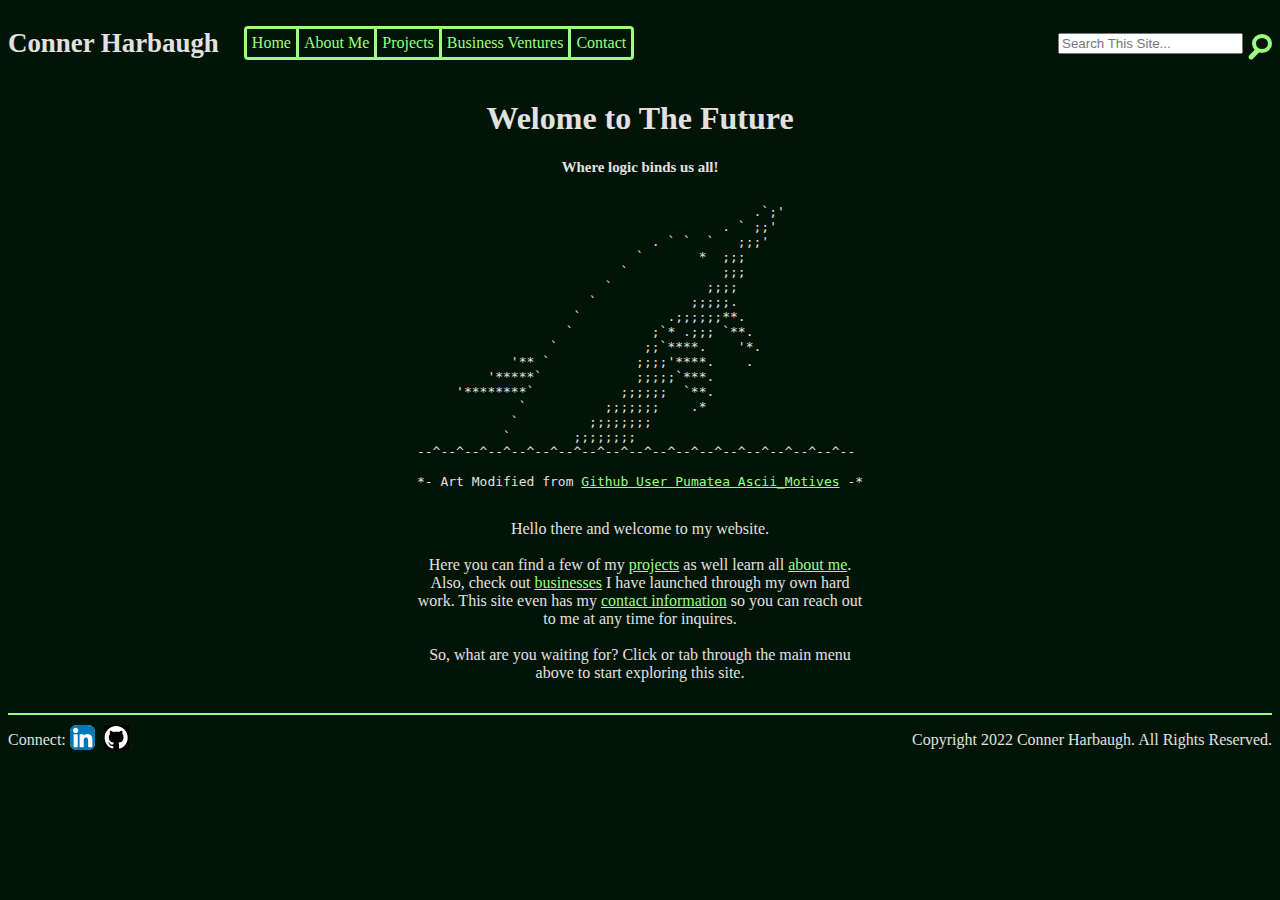
<file: docs/index.html>
<!DOCTYPE html>

<!-- HTML of Site -->
<html lang="en" dir="ltr">
  <!-- Meta Data For Site -->
  <head>
    <!-- Redirects to home.html as that is the actual home page rather then index.html -->
    <meta http-equiv="refresh" content="0; url=home.html">
    <link rel="canonical" href="home.html" />
    <title>Conner Harbaugh Portfolio</title>
  </head>
</html>
</file>
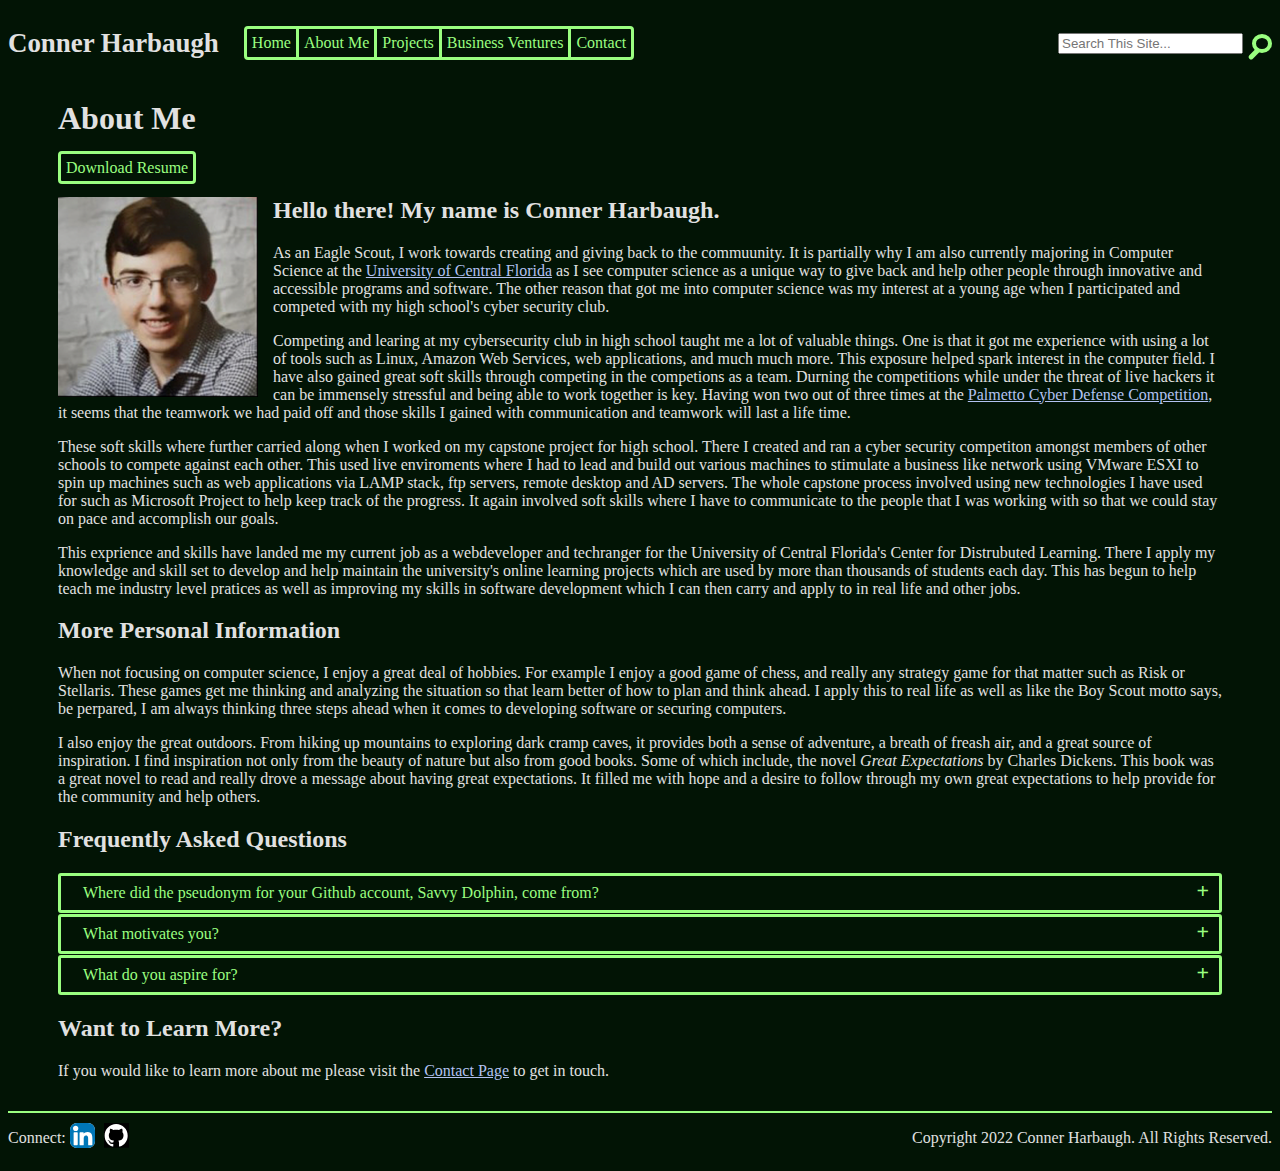
<file: docs/about-me.html>
<!DOCTYPE html>

<!-- HTML of Site -->
<html lang="en" dir="ltr">
  <!-- Meta Data For Site -->
  <head>
    <link rel="stylesheet" href="css/main.css">
    <link rel="stylesheet" href="css/responsive.css">
    <link rel="stylesheet" href="css/about-us.css">
    <meta http-equiv="Content-Type" content="text/html"; charset="utf-8" >
    <meta content="width=device-width, initial-scale=1" name="viewport" />
    <title>Conner Harbaugh Portfolio</title>
  </head>

  <!-- All of Content For Site -->
  <body onload="accordionKeyListeners();">
    <script src="js/accordion.js" defer></script>

    <!-- Header/Top of Page -->
    <header id="topOfPage">
      <div id="skiptocontent"><a href="#main-content">skip to main content</a></div>

      <!-- Note To Add Image Element Here Later -->
      <h2 id="websiteTitle"><a href="home.html">Conner Harbaugh</a></h2>
      <nav id="computerNavigation">
        <a class="navElement" href="home.html">Home</a>
        <div class="verticalLine"></div>
        <a class="navElement" href="about-me.html">About Me</a>
        <div class="verticalLine"></div>
        <a class="navElement" href="projects.html">Projects</a>
        <div class="verticalLine"></div>
        <a class="navElement" href="business-ventures.html">Business Ventures</a>
        <div class="verticalLine"></div>
        <a class="navElement" href="contact.html">Contact</a>
      </nav>

      <!-- Hamburger Button Menu -->
      <!-- Only Shows Up On Mobile / less then 600px -->
      <input id="toggle" type="checkbox"></input>
      <label for="toggle" class="hamburger" id="hamburger" onclick="fixHamburger()">
        <div class="top-bun"></div>
        <div class="meat"></div>
        <div class="bottom-bun"></div>
      </label>
      <div class="nav">
        <div class="nav-wrapper">
          <nav id="mobileNavigation">
            <a class="navElementMobile" href="home.html" tabindex="-1">Home</a>
            <a class="navElementMobile" href="about-me.html" tabindex="-1">About Me</a>
            <a class="navElementMobile" href="projects.html" tabindex="-1">Projects</a>
            <a class="navElementMobile" href="business-ventures.html" tabindex="-1">Business Ventures</a>
            <a class="navElementMobile" href="contact.html" tabindex="-1">Contact</a>
          </nav>
        </div>
      </div>
      <script src="js/fixHamburger.js"></script>

      <!-- Back to Rest of Header Normally on Page -->
      <form id="searchBar" action="https://google.com/search" target="_blank" method="get" role="search">
        <input type="hidden" name="q" value="site:savvydolphin77.github.io">
        <input type="search" name="q" placeholder="Search This Site...">
        <button id="searchButton" title="Click to Search" type="submit"></button>
      </form>
    </header>

    <!-- Middle Part of Page  -->
    <div id="middle">

      <!-- Left Side of Page -->
      <section class="sides">
      </section>

      <!-- Main Body / Center Section of Page -->
      <main>
        <article id="main-content">
          <h1>About Me</h1>
          <a id="downloadResume" href="assets/Resume Conner Harbaugh.pdf" target="_blank" download>Download Resume</a>
          <br>
          <img id="connerFace" src="assets/conner_harbaugh.jpg">
          <h2 class="heading2">
            Hello there! My name is Conner Harbaugh.
          </h2>
          <p>
            As an Eagle Scout, I work towards creating and giving back to the commuunity. It is partially
            why I am also currently majoring in Computer Science at the <a href="https://www.ucf.edu/" target="_blank">University of Central Florida</a> as
            I see computer science as a unique way to give back and help other people through innovative
            and accessible programs and software. The other reason that got me into computer science was my
            interest at a young age when I participated and competed with my high school's cyber security club.
          </p>
          <p>
            Competing and learing at my cybersecurity club in high school taught me a lot of valuable things. One
            is that it got me experience with using a lot of tools such as Linux, Amazon Web Services, web applications,
            and much much more. This exposure helped spark interest in the computer field. I have also gained great
            soft skills through competing in the competions as a team. Durning the competitions while under the threat
            of live hackers it can be immensely stressful and being able to work together is key. Having won two out of three
            times at the <a href="http://pcdc-sc.com/" target="_blank">Palmetto Cyber Defense Competition</a>, it seems that
            the teamwork we had paid off and those skills I gained with communication and teamwork will last a life time.
          </p>
          <p>
            These soft skills where further carried along when I worked on my capstone project for high school. There I
            created and ran a cyber security competiton amongst members of other schools to compete against each other.
            This used live enviroments where I had to lead and build out various machines to stimulate a business like network
            using VMware ESXI to spin up machines such as web applications via LAMP stack, ftp servers, remote desktop and
            AD servers. The whole capstone process involved using new technologies I have used for such as Microsoft Project to help keep track
            of the progress. It again involved soft skills where I have to communicate to the people that I was working with
            so that we could stay on pace and accomplish our goals.
          </p>
          <p>
            This exprience and skills have landed me my current job as a webdeveloper and techranger for the University of Central Florida's
            Center for Distrubuted Learning. There I apply my knowledge and skill set to develop and help maintain the university's online
            learning projects which are used by more than thousands of students each day. This has begun to help teach me industry level pratices as
            well as improving my skills in software development which I can then carry and apply to in real life and other jobs.
          </p>
          <h2>More Personal Information</h2>
          <p>
            When not focusing on computer science, I enjoy a great deal of hobbies. For example I enjoy a good game of chess, and really any strategy
            game for that matter such as Risk or Stellaris. These games get me thinking and analyzing the situation so that learn better of how to plan
            and think ahead. I apply this to real life as well as like the Boy Scout motto says, be perpared, I am always thinking three steps ahead when it
            comes to developing software or securing computers.
          </p>
          <p>
            I also enjoy the great outdoors. From hiking up mountains to exploring dark cramp caves, it provides both a sense of adventure, a breath of freash
            air, and a great source of inspiration. I find inspiration not only from the beauty of nature but also from good books. Some of which include,
            the novel <i>Great Expectations</i> by Charles Dickens. This book was a great novel to read and really drove a message about having great expectations.
            It filled me with hope and a desire to follow through my own great expectations to help provide for the community and help others.
          </p>
          <h2 class="heading2">Frequently Asked Questions</h2>
          <input type="checkbox" id="nicknameQuestion" />
          <label onclick="faqOpenClose(labelNicknameQuestion)" id="labelNicknameQuestion" class="accordionTitle" tabindex="0" for="nicknameQuestion">Where did the pseudonym for your Github account, Savvy Dolphin, come from?</label>
          <div class="content">
            <p>
              The structure of the name came from one of my all time games as kid, Poptropica. A great game while it lasted but it resonated with me through
              telling neat and deep family friendly stories on some of its islands which has since provided me inspiration for my game development projects
              as well as other factors in life.
            </p>
            <p>
              As for the name it self, sort of involves two parts. First is the savvy part and this comes from a personal reflection of myself. In that I
              tend to find myself as a savvy guy, plus its a savvy word after all and sounds nice. The other part, dolphin comes my interest and liking of
              dolphins as creatures. Probably my favorite animal, dolphins are some of the more intelligent species on the planet. They are also to be known
              for a sense of humor so this intelligent and humor attributes I found similar to myself.
            </p>
          </div>

          <input type="checkbox" id="motivateQuestion" />
          <label onclick="faqOpenClose(labelMotivateQuestion)" id="labelMotivateQuestion" class="accordionTitle" tabindex="0" for="motivateQuestion">What motivates you?</label>
          <div class="content">
            <p>
              There a lot of things that can motivate someone but for me personally its the desire to do good and give back to the community. Its to make
              life have a purpose in a sense and what greater purpose is that then helping others?
            </p>
            <p>
              My family and friends also provide support and have keep encouraging me to stay determined to push through tough assignments and projects.
            </p>
          </div>
          <input type="checkbox" id="aspireQuestion" />
          <label tabindex="0" onclick="faqOpenClose(labelAspireQuestion)" id="labelAspireQuestion" class="accordionTitle" for="aspireQuestion">What do you aspire for?</label>

          <div class="content">
            <p>
              That is a hard question to answer as goals shift form time to time, but I think my biggest desire and apsiration currently would be like mentioned
              before to help and give back to my community. Specifically in software development and is why I lauched and pioneered my business which you can
              read more about in <a href="business-ventures.html">business ventures</a> page. The real goal is to create products in non intrusive ways that still
              manage to be the same level of efficiency and cost.
            </p>
            <p>
              I also generally aspire to be just be a good person. While no one is perfect as an Eagle scout I hold my self to certain moral standards deriving from the
              Scout's Law, such as being trustworthy, loyal, helpful, courteous, and kind. In part I do that by giving back to community through the work and projects
              I do, but I also carry this philisophy out in every day life to continue striving and improving myself to be the best person I can be.
            </p>
          </div>
          <script src="js/faqOpenClose.js"></script>
          <h2 class="heading2">Want to Learn More?</h2>
          <p>
            If you would like to learn more about me please visit the <a href="contact.html">Contact Page</a> to get in touch.
          </p>
        </article>
      </main>

      <!-- Right Side of Page -->
      <section class="sides">
        <button onclick="goToTop()" id="goToTopButton" title="Go To Top">
          <div id="arrow"></div>
        </button>
        <script src="js/goToTop.js"></script>
      </section>
    </div>

    <!-- Footer secton / Bottom of Page -->
    <footer id="bottomOfPage">
      <section id="connectFooter">
        <p id="footerConnectText">
        Connect:
        </p>
        <div id="blankDiv"></div>
        <a class="footerPicLink" href="https://www.linkedin.com/in/connerharbaugh/" target="_blank">
          <img class="footerPics" id="linkedInConnectLogo" alt="LinkedIn Company Logo" src="assets/linkedInLogo.svg">
        </a>
        <a class="footerPicLink" href="https://github.com/SavvyDolphin77" target="_blank">
          <img class="footerPics" alt="Github Company Logo" src="assets/githubLogo.svg">
        </a>
      </section>
      <p id="copyright">
        Copyright 2022 Conner Harbaugh. All Rights Reserved.
      </p>
    </footer>
  </body>
</html>
</file>
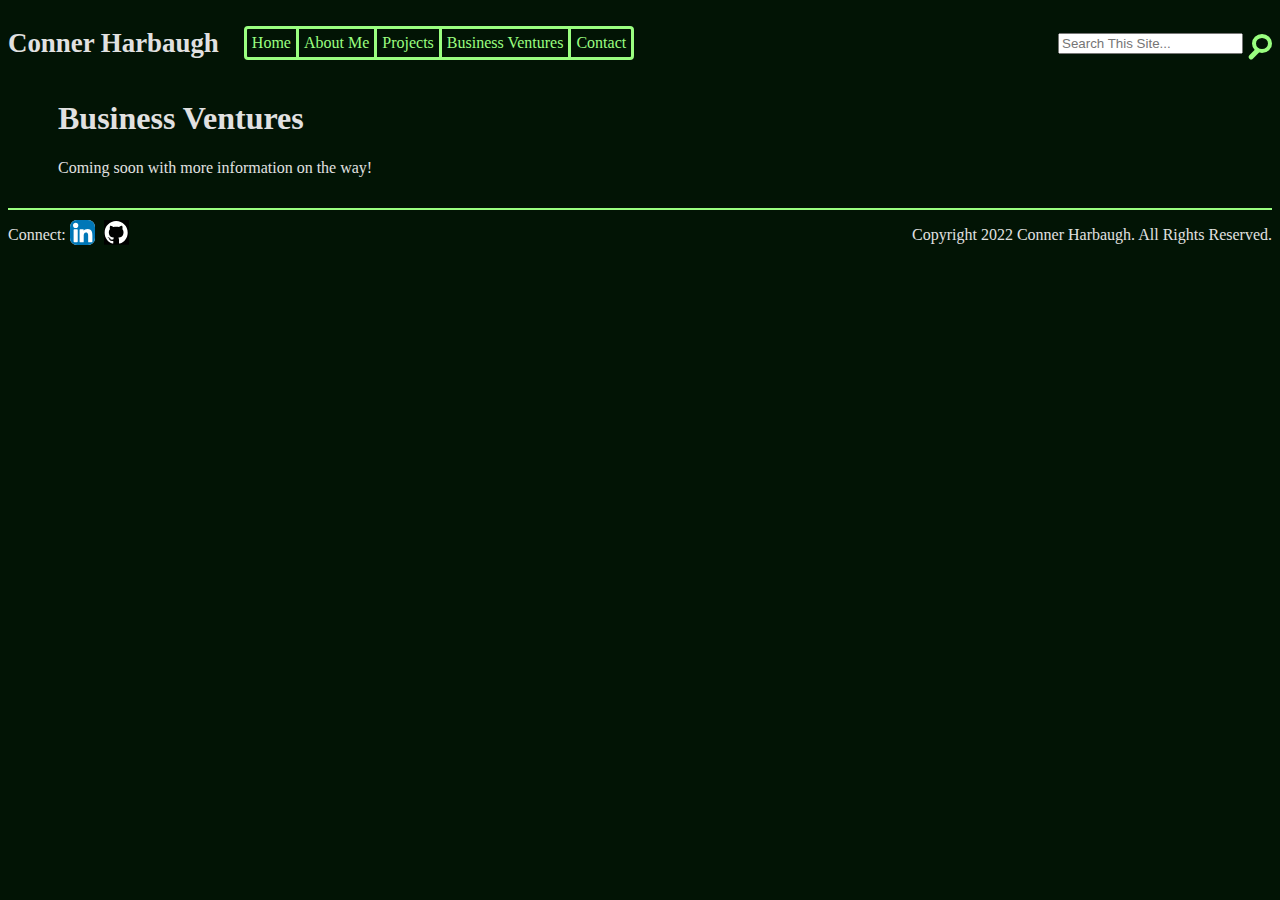
<file: docs/business-ventures.html>
<!DOCTYPE html>

<!-- HTML of Site -->
<html lang="en" dir="ltr">
  <!-- Meta Data For Site -->
  <head>
    <link rel="stylesheet" href="css/main.css">
    <link rel="stylesheet" href="css/responsive.css">
    <meta http-equiv="Content-Type" content="text/html"; charset="utf-8" >
    <meta content="width=device-width, initial-scale=1" name="viewport" />
    <title>Conner Harbaugh Portfolio</title>
  </head>

  <!-- All of Content For Site -->
  <body>

    <!-- Header/Top of Page -->
    <header id="topOfPage">
      <div id="skiptocontent"><a href="#main-content">skip to main content</a></div>

      <!-- Note To Add Image Element Here Later -->
      <h2 id="websiteTitle"><a href="home.html">Conner Harbaugh</a></h2>
      <nav id="computerNavigation">
        <a class="navElement" href="home.html">Home</a>
        <div class="verticalLine"></div>
        <a class="navElement" href="about-me.html">About Me</a>
        <div class="verticalLine"></div>
        <a class="navElement" href="projects.html">Projects</a>
        <div class="verticalLine"></div>
        <a class="navElement" href="business-ventures.html">Business Ventures</a>
        <div class="verticalLine"></div>
        <a class="navElement" href="contact.html">Contact</a>
      </nav>

      <!-- Hamburger Button Menu -->
      <!-- Only Shows Up On Mobile / less then 600px -->
      <input id="toggle" type="checkbox"></input>
      <label for="toggle" class="hamburger" id="hamburger" onclick="fixHamburger()">
        <div class="top-bun"></div>
        <div class="meat"></div>
        <div class="bottom-bun"></div>
      </label>
      <div class="nav">
        <div class="nav-wrapper">
          <nav id="mobileNavigation">
            <a class="navElementMobile" href="home.html" tabindex="-1">Home</a>
            <a class="navElementMobile" href="about-me.html" tabindex="-1">About Me</a>
            <a class="navElementMobile" href="projects.html" tabindex="-1">Projects</a>
            <a class="navElementMobile" href="business-ventures.html" tabindex="-1">Business Ventures</a>
            <a class="navElementMobile" href="contact.html" tabindex="-1">Contact</a>
          </nav>
        </div>
      </div>
      <script src="js/fixHamburger.js"></script>

      <!-- Back to Rest of Header Normally on Page -->
      <form id="searchBar" action="https://google.com/search" target="_blank" method="get" role="search">
        <input type="hidden" name="q" value="site:savvydolphin77.github.io">
        <input type="search" name="q" placeholder="Search This Site...">
        <button id="searchButton" title="Click to Search" type="submit"></button>
      </form>
    </header>

    <!-- Middle Part of Page  -->
    <div id="middle">

      <!-- Left Side of Page -->
      <section class="sides">
      </section>

      <!-- Main Body / Center Section of Page -->
      <main>
        <article id="main-content">
          <h1>Business Ventures</h1>
          <p>
            Coming soon with more information on the way!
          </p>
        </article>
      </main>

      <!-- Right Side of Page -->
      <section class="sides">
        <button onclick="goToTop()" id="goToTopButton" title="Go To Top">
          <div id="arrow"></div>
        </button>
        <script src="js/goToTop.js"></script>
      </section>
    </div>

    <!-- Footer secton / Bottom of Page -->
    <footer id="bottomOfPage">
      <section id="connectFooter">
        <p id="footerConnectText">
        Connect:
        </p>
        <div id="blankDiv"></div>
        <a class="footerPicLink" href="https://www.linkedin.com/in/connerharbaugh/" target="_blank">
          <img class="footerPics" id="linkedInConnectLogo" alt="LinkedIn Company Logo" src="assets/linkedInLogo.svg">
        </a>
        <a class="footerPicLink" href="https://github.com/SavvyDolphin77" target="_blank">
          <img class="footerPics" alt="Github Company Logo" src="assets/githubLogo.svg">
        </a>
      </section>
      <p id="copyright">
        Copyright 2022 Conner Harbaugh. All Rights Reserved.
      </p>
    </footer>
  </body>
</html>
</file>
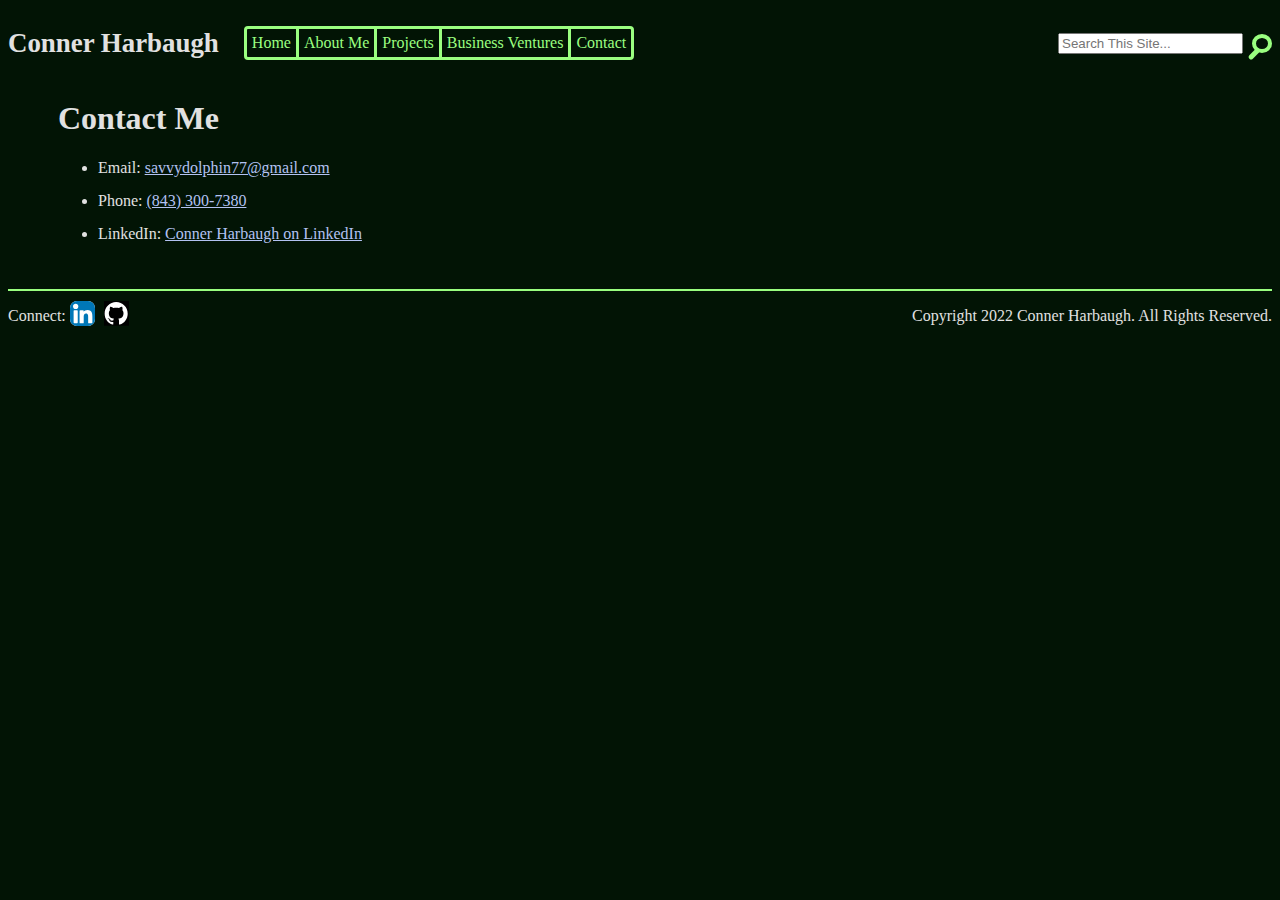
<file: docs/contact.html>
<!DOCTYPE html>

<!-- HTML of Site -->
<html lang="en" dir="ltr">
  <!-- Meta Data For Site -->
  <head>
    <link rel="stylesheet" href="css/main.css">
    <link rel="stylesheet" href="css/responsive.css">
    <link rel="stylesheet" href="css/contact.css">
    <meta http-equiv="Content-Type" content="text/html"; charset="utf-8" >
    <meta content="width=device-width, initial-scale=1" name="viewport" />
    <title>Conner Harbaugh Portfolio</title>
  </head>

  <!-- All of Content For Site -->
  <body>

    <!-- Header/Top of Page -->
    <header id="topOfPage">
      <div id="skiptocontent"><a href="#main-content">skip to main content</a></div>

      <!-- Note To Add Image Element Here Later -->
      <h2 id="websiteTitle"><a href="home.html">Conner Harbaugh</a></h2>
      <nav id="computerNavigation">
        <a class="navElement" href="home.html">Home</a>
        <div class="verticalLine"></div>
        <a class="navElement" href="about-me.html">About Me</a>
        <div class="verticalLine"></div>
        <a class="navElement" href="projects.html">Projects</a>
        <div class="verticalLine"></div>
        <a class="navElement" href="business-ventures.html">Business Ventures</a>
        <div class="verticalLine"></div>
        <a class="navElement" href="contact.html">Contact</a>
      </nav>

      <!-- Hamburger Button Menu -->
      <!-- Only Shows Up On Mobile / less then 600px -->
      <input id="toggle" type="checkbox"></input>
      <label for="toggle" class="hamburger" id="hamburger" onclick="fixHamburger()">
        <div class="top-bun"></div>
        <div class="meat"></div>
        <div class="bottom-bun"></div>
      </label>
      <div class="nav">
        <div class="nav-wrapper">
          <nav id="mobileNavigation">
            <a class="navElementMobile" href="home.html" tabindex="-1">Home</a>
            <a class="navElementMobile" href="about-me.html" tabindex="-1">About Me</a>
            <a class="navElementMobile" href="projects.html" tabindex="-1">Projects</a>
            <a class="navElementMobile" href="business-ventures.html" tabindex="-1">Business Ventures</a>
            <a class="navElementMobile" href="contact.html" tabindex="-1">Contact</a>
          </nav>
        </div>
      </div>
      <script src="js/fixHamburger.js"></script>

      <!-- Back to Rest of Header Normally on Page -->
      <form id="searchBar" action="https://google.com/search" target="_blank" method="get" role="search">
        <input type="hidden" name="q" value="site:savvydolphin77.github.io">
        <input type="search" name="q" placeholder="Search This Site...">
        <button id="searchButton" title="Click to Search" type="submit"></button>
      </form>
    </header>

    <!-- Middle Part of Page  -->
    <div id="middle">

      <!-- Left Side of Page -->
      <section class="sides">
      </section>

      <!-- Main Body / Center Section of Page -->
      <main>
        <article id="main-content">
        <h1>Contact Me</h1>
        <ul>
          <li>Email: <a href="mailto:savvydolphin77@gmail.com">savvydolphin77@gmail.com</a></li>
          <li>Phone: <a href="tel:+18433007380">(843) 300-7380</a></li>
          <li>LinkedIn: <a href="https://www.linkedin.com/in/connerharbaugh/" target="_blank">Conner Harbaugh on LinkedIn</a></li>
        </ul>
        </article>
      </main>

      <!-- Right Side of Page -->
      <section class="sides">
        <button onclick="goToTop()" id="goToTopButton" title="Go To Top">
          <div id="arrow"></div>
        </button>
        <script src="js/goToTop.js"></script>
      </section>
    </div>

    <!-- Footer secton / Bottom of Page -->
    <footer id="bottomOfPage">
      <section id="connectFooter">
        <p id="footerConnectText">
        Connect:
        </p>
        <div id="blankDiv"></div>
        <a class="footerPicLink" href="https://www.linkedin.com/in/connerharbaugh/" target="_blank">
          <img class="footerPics" id="linkedInConnectLogo" alt="LinkedIn Company Logo" src="assets/linkedInLogo.svg">
        </a>
        <a class="footerPicLink" href="https://github.com/SavvyDolphin77" target="_blank">
          <img class="footerPics" alt="Github Company Logo" src="assets/githubLogo.svg">
        </a>
      </section>
      <p id="copyright">
        Copyright 2022 Conner Harbaugh. All Rights Reserved.
      </p>
    </footer>
  </body>
</html>
</file>
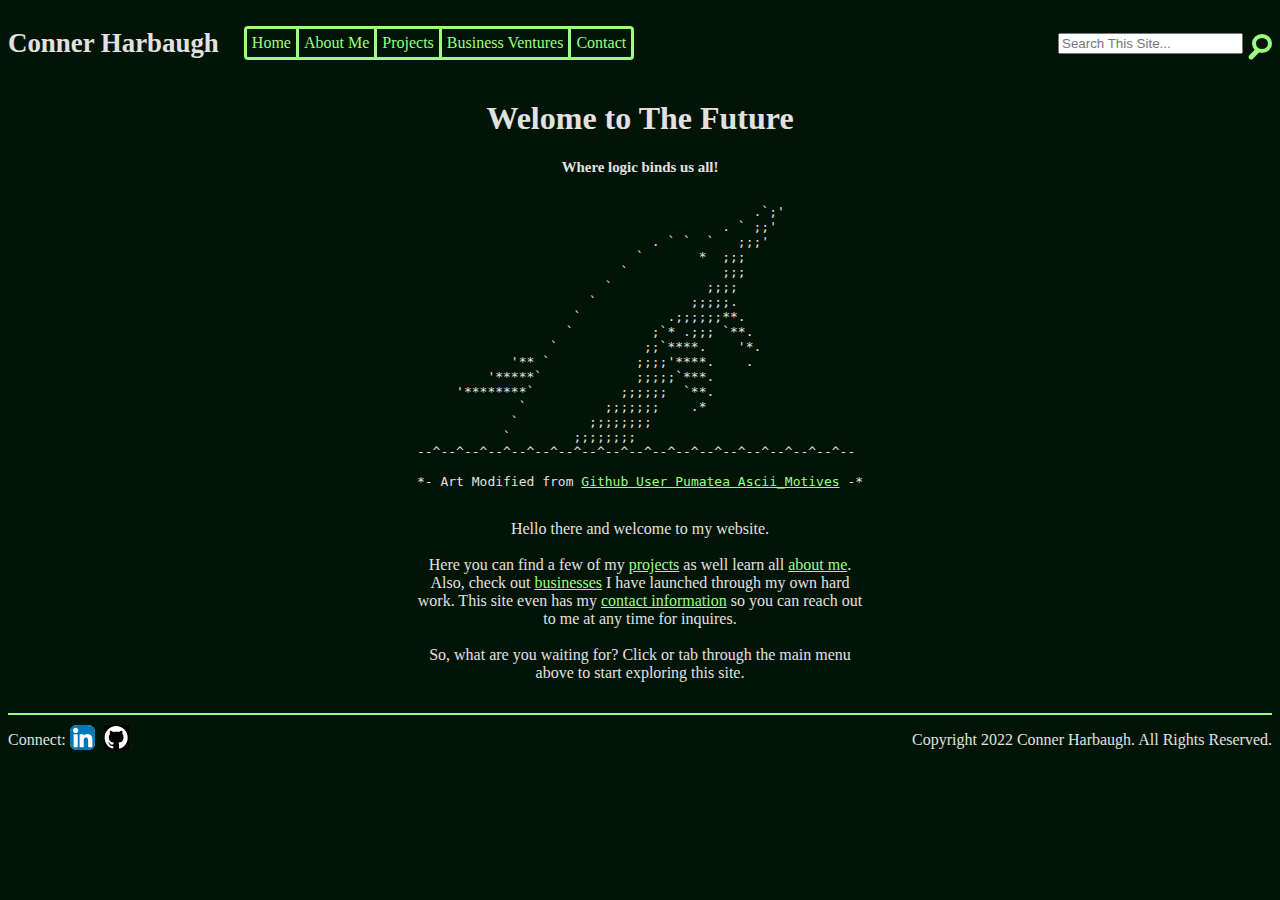
<file: docs/home.html>
<!DOCTYPE html>

<!-- HTML of Site -->
<html lang="en" dir="ltr">
  <!-- Meta Data For Site -->
  <head>
    <link rel="stylesheet" href="css/main.css">
    <link rel="stylesheet" href="css/responsive.css">
    <link rel="stylesheet" href="css/home.css">
    <meta http-equiv="Content-Type" content="text/html"; charset="utf-8" >
    <meta content="width=device-width, initial-scale=1" name="viewport" />
    <title>Conner Harbaugh Portfolio</title>
  </head>

  <!-- All of Content For Site -->
  <body>

    <!-- Header/Top of Page -->
    <header id="topOfPage">
      <div id="skiptocontent"><a href="#main-content">skip to main content</a></div>

      <!-- Note To Add Image Element Here Later -->
      <h2 id="websiteTitle"><a href="home.html">Conner Harbaugh</a></h2>
      <nav id="computerNavigation">
        <a class="navElement" href="home.html">Home</a>
        <div class="verticalLine"></div>
        <a class="navElement" href="about-me.html">About Me</a>
        <div class="verticalLine"></div>
        <a class="navElement" href="projects.html">Projects</a>
        <div class="verticalLine"></div>
        <a class="navElement" href="business-ventures.html">Business Ventures</a>
        <div class="verticalLine"></div>
        <a class="navElement" href="contact.html">Contact</a>
      </nav>

      <!-- Hamburger Button Menu -->
      <!-- Only Shows Up On Mobile / less then 600px -->
      <input id="toggle" type="checkbox"></input>
      <label for="toggle" class="hamburger" id="hamburger" onclick="fixHamburger()">
        <div class="top-bun"></div>
        <div class="meat"></div>
        <div class="bottom-bun"></div>
      </label>
      <div class="nav">
        <div class="nav-wrapper">
          <nav id="mobileNavigation">
            <a class="navElementMobile" href="home.html" tabindex="-1">Home</a>
            <a class="navElementMobile" href="about-me.html" tabindex="-1">About Me</a>
            <a class="navElementMobile" href="projects.html" tabindex="-1">Projects</a>
            <a class="navElementMobile" href="business-ventures.html" tabindex="-1">Business Ventures</a>
            <a class="navElementMobile" href="contact.html" tabindex="-1">Contact</a>
          </nav>
        </div>
      </div>
      <script src="js/fixHamburger.js"></script>

      <!-- Back to Rest of Header Normally on Page -->
      <form id="searchBar" action="https://google.com/search" target=" blank" method="get" role="search">
        <input type="hidden" name="q" value="site:savvydolphin77.github.io">
        <input type="search" name="q" placeholder="Search This Site...">
        <button id="searchButton" title="Click to Search" type="submit"></button>
      </form>
    </header>

    <!-- Middle Part of Page  -->
    <div id="middle">

      <!-- Left Side of Page -->
      <section class="sides">
      </section>

      <!-- Main Body / Center Section of Page -->
      <main>
        <article id="main-content">
          <h1>Welome to The Future</h1>
          <h2>Where logic binds us all!</h2>
          <pre>

                                           .`;'
                                       . ` ;;'
                              . ` `  `   ;;;'
                            `       *  ;;;
                          `            ;;;
                        `            ;;;;
                      `            ;;;;;.
                    `           .;;;;;;**.
                   `          ;`* .;;; `**.
                 `           ;;`****.    '*.
            '** `           ;;;;'****.    .
         '*****`            ;;;;;`***.
     '********`           ;;;;;;  `**.
             `          ;;;;;;;    .*
            `         ;;;;;;;;
           `        ;;;;;;;;
--^--^--^--^--^--^--^--^--^--^--^--^--^--^--^--^--^--^--

*- Art Modified from <a href="https://github.com/pumatea/ascii_motives/blob/main/dolphin">Github User Pumatea Ascii_Motives</a> -*
          </pre>
          <p>
            Hello there and welcome to my website.
            <br><br>
            Here you can find a few of my <a href="projects.html">projects</a> as well learn all <a href="about-me.html">about me</a>.
            Also, check out <a href="business-ventures.html">businesses</a> I have launched through my own hard work.
            This site even has my <a href="contact.html">contact information</a> so you can reach out to me at any time for inquires.
            <br><br>
            So, what are you waiting for? Click or tab through the main menu above
            to start exploring this site.
          </p>
        </article>
      </main>

      <!-- Right Side of Page -->
      <section class="sides">
        <button onclick="goToTop()" id="goToTopButton" title="Go To Top">
          <div id="arrow"></div>
        </button>
        <script src="js/goToTop.js"></script>
      </section>
    </div>

    <!-- Footer secton / Bottom of Page -->
    <footer id="bottomOfPage">
      <section id="connectFooter">
        <p id="footerConnectText">
        Connect:
        </p>
        <div id="blankDiv"></div>
        <a class="footerPicLink" href="https://www.linkedin.com/in/connerharbaugh/" target=" blank">
          <img class="footerPics" id="linkedInConnectLogo" alt="LinkedIn Company Logo" src="assets/linkedInLogo.svg">
        </a>
        <a class="footerPicLink" href="https://github.com/SavvyDolphin77" target=" blank">
          <img class="footerPics" alt="Github Company Logo" src="assets/githubLogo.svg">
        </a>
      </section>
      <p id="copyright">
        Copyright 2022 Conner Harbaugh. All Rights Reserved.
      </p>
    </footer>
  </body>
</html>
</file>
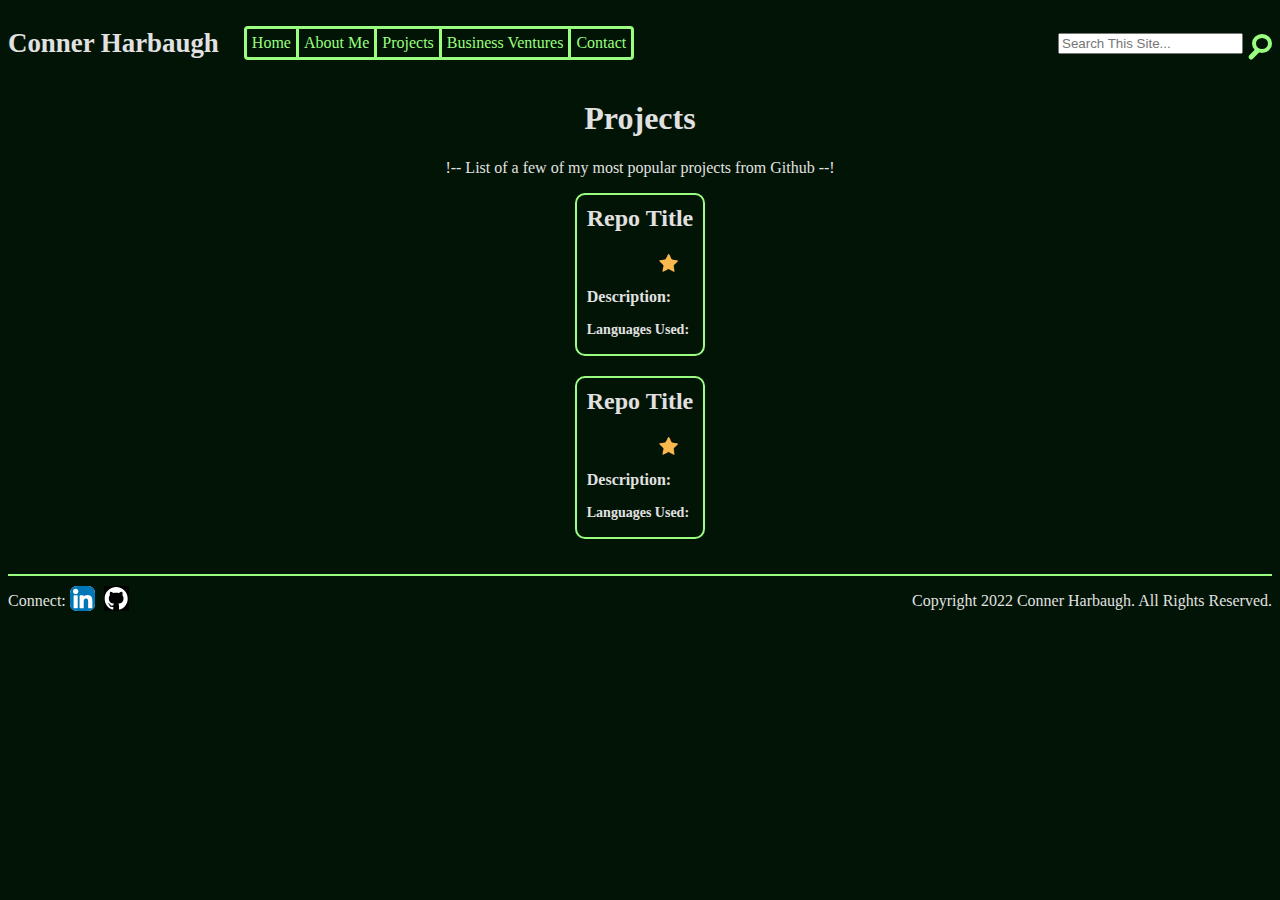
<file: docs/projects.html>
<!DOCTYPE html>

<!-- HTML of Site -->
<html lang="en" dir="ltr">
  <!-- Meta Data For Site -->
  <head>
    <link rel="stylesheet" href="css/main.css">
    <link rel="stylesheet" href="css/responsive.css">
    <link rel="stylesheet" href="css/projects.css">
    <meta http-equiv="Content-Type" content="text/html"; charset="utf-8" >
    <meta content="width=device-width, initial-scale=1" name="viewport" />
    <script src="js/jquery.js"></script>
    <script src="js/githubAPI.js"></script>
    <title>Conner Harbaugh Portfolio</title>
  </head>

  <!-- All of Content For Site -->
  <body>

    <!-- Header/Top of Page -->
    <header id="topOfPage">
      <div id="skiptocontent"><a href="#main-content">skip to main content</a></div>

      <!-- Note To Add Image Element Here Later -->
      <h2 id="websiteTitle"><a href="home.html">Conner Harbaugh</a></h2>
      <nav id="computerNavigation">
        <a class="navElement" href="home.html">Home</a>
        <div class="verticalLine"></div>
        <a class="navElement" href="about-me.html">About Me</a>
        <div class="verticalLine"></div>
        <a class="navElement" href="projects.html">Projects</a>
        <div class="verticalLine"></div>
        <a class="navElement" href="business-ventures.html">Business Ventures</a>
        <div class="verticalLine"></div>
        <a class="navElement" href="contact.html">Contact</a>
      </nav>

      <!-- Hamburger Button Menu -->
      <!-- Only Shows Up On Mobile / less then 600px -->
      <input id="toggle" type="checkbox"></input>
      <label for="toggle" class="hamburger" id="hamburger" onclick="fixHamburger()">
        <div class="top-bun"></div>
        <div class="meat"></div>
        <div class="bottom-bun"></div>
      </label>
      <div class="nav">
        <div class="nav-wrapper">
          <nav id="mobileNavigation">
            <a class="navElementMobile" href="home.html" tabindex="-1">Home</a>
            <a class="navElementMobile" href="about-me.html" tabindex="-1">About Me</a>
            <a class="navElementMobile" href="projects.html" tabindex="-1">Projects</a>
            <a class="navElementMobile" href="business-ventures.html" tabindex="-1">Business Ventures</a>
            <a class="navElementMobile" href="contact.html" tabindex="-1">Contact</a>
          </nav>
        </div>
      </div>
      <script src="js/fixHamburger.js"></script>

      <!-- Back to Rest of Header Normally on Page -->
      <form id="searchBar" action="https://google.com/search" target="_blank" method="get" role="search">
        <input type="hidden" name="q" value="site:savvydolphin77.github.io">
        <input type="search" name="q" placeholder="Search This Site...">
        <button id="searchButton" title="Click to Search" type="submit"></button>
      </form>
    </header>

    <!-- Middle Part of Page  -->
    <div id="middle">

      <!-- Left Side of Page -->
      <section class="sides">
      </section>

      <!-- Main Body / Center Section of Page -->
      <main>
        <article id="main-content">
          <h1>Projects</h1>
          <p>
            !-- List of a few of my most popular projects from Github --!
          </p>
          <!-- Start of one box that has project details -->
          <div class="row">
            <div class="col-lg-4">
              <a id="repoLink0" target="_blank" href="#">
                <div class="projectPanel panel panel-primary">
                  <div class="panel-heading">
                    <h2 id="repoTitle0">Repo Title</h2>
                  </div>
                  <div class="panel-body">
                    <div class="star-div">
                      <img src="assets/star.png" alt="Picture of Star icon">
                      <p id="repoStars0"></p>
                    </div>
                    <p><strong>Description: </strong><span id="repoDescription0"></span></p>
                    <h3>Languages Used:</h3>
                    <ul id="repoLanguageList0">
                    </ul>
                  </div>
                </div>
              </a>
            </div>
          </div>
          <!-- End of one box (marked for replication purposes)-->
          <div class="row">
            <div class="col-lg-5">
              <a id="repoLink1" target="_blank" href="#">
                <div class="projectPanel panel panel-primary">
                  <div class="panel-heading">
                    <h2 id="repoTitle1">Repo Title</h2>
                  </div>
                  <div class="panel-body">
                    <div class="star-div">
                      <img src="assets/star.png" alt="Picture of Star icon">
                      <p id="repoStars1"></p>
                    </div>
                    <p><strong>Description: </strong><span id="repoDescription1"></span></p>
                    <h3>Languages Used:</h3>
                    <ul id="repoLanguageList1">
                    </ul>
                  </div>
                </div>
              </a>
            </div>
          </div>
        </article>
      </main>

      <!-- Right Side of Page -->
      <section class="sides">
        <button onclick="goToTop()" id="goToTopButton" title="Go To Top">
          <div id="arrow"></div>
        </button>
        <script src="js/goToTop.js"></script>
      </section>
    </div>

    <!-- Footer secton / Bottom of Page -->
    <footer id="bottomOfPage">
      <section id="connectFooter">
        <p id="footerConnectText">
        Connect:
        </p>
        <div id="blankDiv"></div>
        <a class="footerPicLink" href="https://www.linkedin.com/in/connerharbaugh/" target="_blank">
          <img class="footerPics" id="linkedInConnectLogo" alt="LinkedIn Company Logo" src="assets/linkedInLogo.svg">
        </a>
        <a class="footerPicLink" href="https://github.com/SavvyDolphin77" target="_blank">
          <img class="footerPics" alt="Github Company Logo" src="assets/githubLogo.svg">
        </a>
      </section>
      <p id="copyright">
        Copyright 2022 Conner Harbaugh. All Rights Reserved.
      </p>
    </footer>
  </body>
</html>
</file>
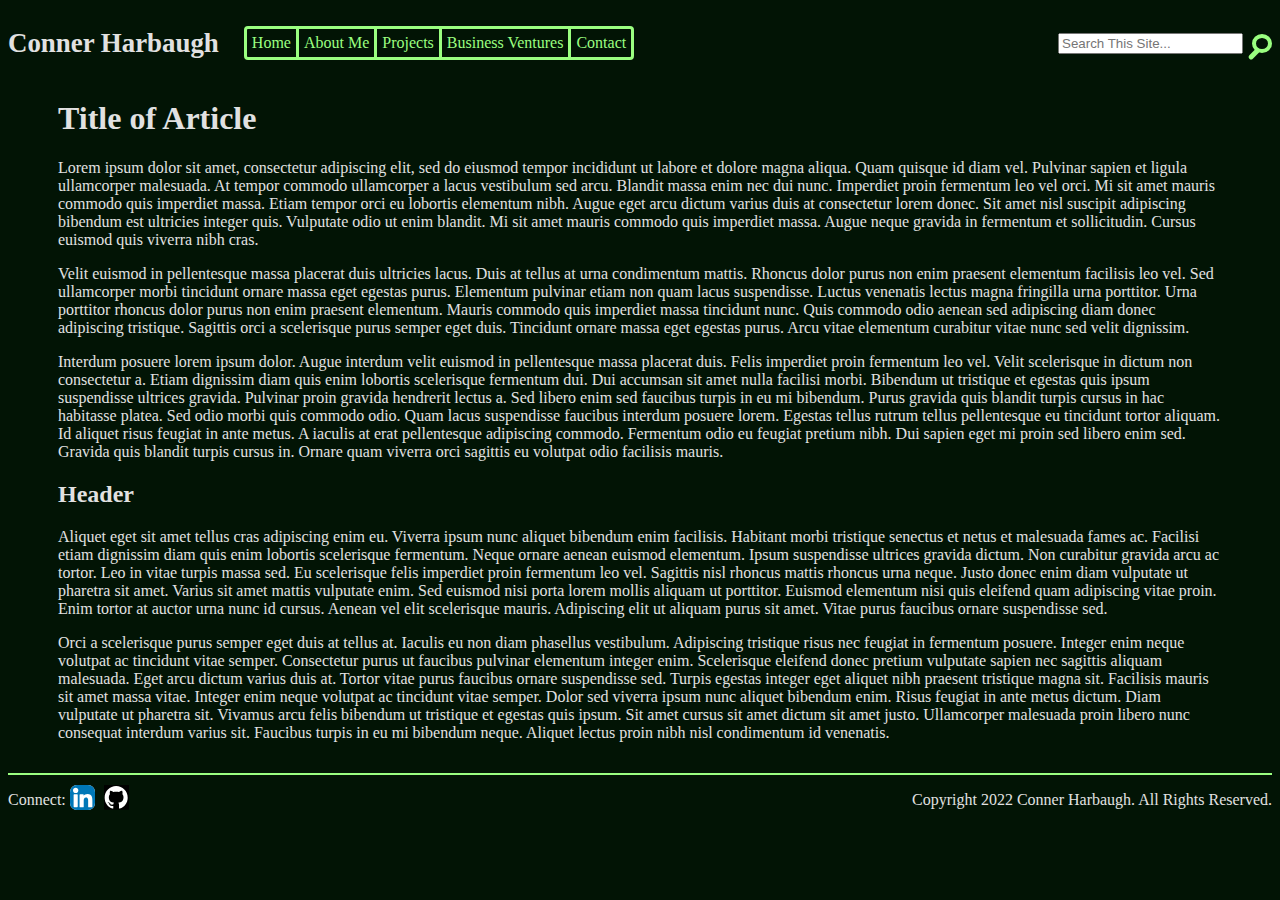
<file: docs/template.html>
<!DOCTYPE html>

<!-- HTML of Site -->
<html lang="en" dir="ltr">
  <!-- Meta Data For Site -->
  <head>
    <link rel="stylesheet" href="css/main.css">
    <link rel="stylesheet" href="css/responsive.css">
    <meta http-equiv="Content-Type" content="text/html"; charset="utf-8" >
    <meta content="width=device-width, initial-scale=1" name="viewport" />
    <title>Conner Harbaugh Portfolio</title>
  </head>

  <!-- All of Content For Site -->
  <body>

    <!-- Header/Top of Page -->
    <header id="topOfPage">
      <div id="skiptocontent"><a href="#main-content">skip to main content</a></div>

      <!-- Note To Add Image Element Here Later -->
      <h2 id="websiteTitle"><a href="home.html">Conner Harbaugh</a></h2>
      <nav id="computerNavigation">
        <a class="navElement" href="home.html">Home</a>
        <div class="verticalLine"></div>
        <a class="navElement" href="about-me.html">About Me</a>
        <div class="verticalLine"></div>
        <a class="navElement" href="projects.html">Projects</a>
        <div class="verticalLine"></div>
        <a class="navElement" href="business-ventures.html">Business Ventures</a>
        <div class="verticalLine"></div>
        <a class="navElement" href="contact.html">Contact</a>
      </nav>

      <!-- Hamburger Button Menu -->
      <!-- Only Shows Up On Mobile / less then 600px -->
      <input id="toggle" type="checkbox"></input>
      <label for="toggle" class="hamburger" id="hamburger" onclick="fixHamburger()">
        <div class="top-bun"></div>
        <div class="meat"></div>
        <div class="bottom-bun"></div>
      </label>
      <div class="nav">
        <div class="nav-wrapper">
          <nav id="mobileNavigation">
            <a class="navElementMobile" href="home.html" tabindex="-1">Home</a>
            <a class="navElementMobile" href="about-me.html" tabindex="-1">About Me</a>
            <a class="navElementMobile" href="projects.html" tabindex="-1">Projects</a>
            <a class="navElementMobile" href="business-ventures.html" tabindex="-1">Business Ventures</a>
            <a class="navElementMobile" href="contact.html" tabindex="-1">Contact</a>
          </nav>
        </div>
      </div>
      <script src="js/fixHamburger.js"></script>

      <!-- Back to Rest of Header Normally on Page -->
      <form id="searchBar" action="https://google.com/search" target="_blank" method="get" role="search">
        <input type="hidden" name="q" value="site:savvydolphin77.github.io">
        <input type="search" name="q" placeholder="Search This Site...">
        <button id="searchButton" title="Click to Search" type="submit"></button>
      </form>
    </header>

    <!-- Middle Part of Page  -->
    <div id="middle">

      <!-- Left Side of Page -->
      <section class="sides">
      </section>

      <!-- Main Body / Center Section of Page -->
      <main>
        <article id="main-content">
          <h1>Title of Article</h1>
          <p>
            Lorem ipsum dolor sit amet, consectetur adipiscing elit, sed do eiusmod tempor incididunt ut labore et dolore magna aliqua. Quam quisque id diam vel. Pulvinar sapien et ligula ullamcorper malesuada. At tempor commodo ullamcorper a lacus vestibulum sed arcu. Blandit massa enim nec dui nunc. Imperdiet proin fermentum leo vel orci. Mi sit amet mauris commodo quis imperdiet massa. Etiam tempor orci eu lobortis elementum nibh. Augue eget arcu dictum varius duis at consectetur lorem donec. Sit amet nisl suscipit adipiscing bibendum est ultricies integer quis. Vulputate odio ut enim blandit. Mi sit amet mauris commodo quis imperdiet massa. Augue neque gravida in fermentum et sollicitudin. Cursus euismod quis viverra nibh cras.
          </p>
          <p>
            Velit euismod in pellentesque massa placerat duis ultricies lacus. Duis at tellus at urna condimentum mattis. Rhoncus dolor purus non enim praesent elementum facilisis leo vel. Sed ullamcorper morbi tincidunt ornare massa eget egestas purus. Elementum pulvinar etiam non quam lacus suspendisse. Luctus venenatis lectus magna fringilla urna porttitor. Urna porttitor rhoncus dolor purus non enim praesent elementum. Mauris commodo quis imperdiet massa tincidunt nunc. Quis commodo odio aenean sed adipiscing diam donec adipiscing tristique. Sagittis orci a scelerisque purus semper eget duis. Tincidunt ornare massa eget egestas purus. Arcu vitae elementum curabitur vitae nunc sed velit dignissim.
          </p>
          <p>
            Interdum posuere lorem ipsum dolor. Augue interdum velit euismod in pellentesque massa placerat duis. Felis imperdiet proin fermentum leo vel. Velit scelerisque in dictum non consectetur a. Etiam dignissim diam quis enim lobortis scelerisque fermentum dui. Dui accumsan sit amet nulla facilisi morbi. Bibendum ut tristique et egestas quis ipsum suspendisse ultrices gravida. Pulvinar proin gravida hendrerit lectus a. Sed libero enim sed faucibus turpis in eu mi bibendum. Purus gravida quis blandit turpis cursus in hac habitasse platea. Sed odio morbi quis commodo odio. Quam lacus suspendisse faucibus interdum posuere lorem. Egestas tellus rutrum tellus pellentesque eu tincidunt tortor aliquam. Id aliquet risus feugiat in ante metus. A iaculis at erat pellentesque adipiscing commodo. Fermentum odio eu feugiat pretium nibh. Dui sapien eget mi proin sed libero enim sed. Gravida quis blandit turpis cursus in. Ornare quam viverra orci sagittis eu volutpat odio facilisis mauris.
          </p>
          <h2>Header</h2>
          <p>
            Aliquet eget sit amet tellus cras adipiscing enim eu. Viverra ipsum nunc aliquet bibendum enim facilisis. Habitant morbi tristique senectus et netus et malesuada fames ac. Facilisi etiam dignissim diam quis enim lobortis scelerisque fermentum. Neque ornare aenean euismod elementum. Ipsum suspendisse ultrices gravida dictum. Non curabitur gravida arcu ac tortor. Leo in vitae turpis massa sed. Eu scelerisque felis imperdiet proin fermentum leo vel. Sagittis nisl rhoncus mattis rhoncus urna neque. Justo donec enim diam vulputate ut pharetra sit amet. Varius sit amet mattis vulputate enim. Sed euismod nisi porta lorem mollis aliquam ut porttitor. Euismod elementum nisi quis eleifend quam adipiscing vitae proin. Enim tortor at auctor urna nunc id cursus. Aenean vel elit scelerisque mauris. Adipiscing elit ut aliquam purus sit amet. Vitae purus faucibus ornare suspendisse sed.
          </p>
          <p>
            Orci a scelerisque purus semper eget duis at tellus at. Iaculis eu non diam phasellus vestibulum. Adipiscing tristique risus nec feugiat in fermentum posuere. Integer enim neque volutpat ac tincidunt vitae semper. Consectetur purus ut faucibus pulvinar elementum integer enim. Scelerisque eleifend donec pretium vulputate sapien nec sagittis aliquam malesuada. Eget arcu dictum varius duis at. Tortor vitae purus faucibus ornare suspendisse sed. Turpis egestas integer eget aliquet nibh praesent tristique magna sit. Facilisis mauris sit amet massa vitae. Integer enim neque volutpat ac tincidunt vitae semper. Dolor sed viverra ipsum nunc aliquet bibendum enim. Risus feugiat in ante metus dictum. Diam vulputate ut pharetra sit. Vivamus arcu felis bibendum ut tristique et egestas quis ipsum. Sit amet cursus sit amet dictum sit amet justo. Ullamcorper malesuada proin libero nunc consequat interdum varius sit. Faucibus turpis in eu mi bibendum neque. Aliquet lectus proin  nibh nisl condimentum id venenatis.
          </p>
        </article>
      </main>

      <!-- Right Side of Page -->
      <section class="sides">
        <button onclick="goToTop()" id="goToTopButton" title="Go To Top">
          <div id="arrow"></div>
        </button>
        <script src="js/goToTop.js"></script>
      </section>
    </div>

    <!-- Footer secton / Bottom of Page -->
    <footer id="bottomOfPage">
      <section id="connectFooter">
        <p id="footerConnectText">
        Connect:
        </p>
        <div id="blankDiv"></div>
        <a class="footerPicLink" href="https://www.linkedin.com/in/connerharbaugh/" target="_blank">
          <img class="footerPics" id="linkedInConnectLogo" alt="LinkedIn Company Logo" src="assets/linkedInLogo.svg">
        </a>
        <a class="footerPicLink" href="https://github.com/SavvyDolphin77" target="_blank">
          <img class="footerPics" alt="Github Company Logo" src="assets/githubLogo.svg">
        </a>
      </section>
      <p id="copyright">
        Copyright 2022 Conner Harbaugh. All Rights Reserved.
      </p>
    </footer>
  </body>
</html>
</file>
<file: docs/css/main.css>
/* Main CSS Code that Applies to Most Pages */

/* Color Codes For Reference */
/* BLack-ish Green == #021405 */
/* Green == #9AFF80 */
/* Blue == #B3C2F2 */
/* White == #E1E1E1 */
/* Purple == #FF4BF0 */

body {
  background-color: #021405;
  color: #E1E1E1;
}

a {
  color: #9AFF80;
}

h2 a {
    color: #E1E1E1;
    text-decoration: none;
    font-size: 112%;
}

.navElement {
  padding: 5px 5px 5px 5px;
  text-decoration: none;
}

.navElement:hover {
  font-weight: bolder;
  background-color: #9AFF80;
  color: #021405;
}

.navElementMobile:hover {
  font-weight: bolder;
  text-decoration: underline;
}

.verticalLine {
  display: inline-block;
  border-left: 3px solid #9AFF80;
  height: inherit;
}

.footerPicLink {
  text-decoration: none;
}

.footerPics {
  width: 25px;
  height: 25px;
  margin-right: 5px;
  margin-top: 10px;
}

#topOfPage {
  display: flex;
  flex-direction: row;
  flex-wrap: wrap;
  justify-content: flex-start;
  align-items: center;
}

#middle {
  display: flex;
  flex-direction: row;
  flex-wrap: nowrap;
  justify-content: flex-start;
  align-items: center;
}

#middle .sides {
  padding-left: 25px;
  padding-right: 25px;
}

#bottomOfPage {
  display: flex;
  flex-direction: row;
  flex-wrap: nowrap;
  justify-content: space-between;
  align-items: center;
  border-top-width: 2px;
  border-top-color: #9AFF80;
  border-top-style: solid;
  margin-top: 15px;
}

/* Code from webaim.org but modified a bit */
/* Used to create accessibility tab skiptocontent button */
#skiptocontent a {
	padding: 6px;
	position: absolute;
	top: -40px;
	left: 0px;
	color: #021405;
	border-right: 1px solid #021405;
	border-bottom: 1px solid #021405;
	border-bottom-right-radius:8px;
	background: #9AFF80;
	-webkit-transition: top 1s ease-out;
    transition: top 1s ease-out;
    z-index: 100;
}

#skiptocontent a:focus {
	position: absolute;
	left: 0px;
	top: 0px;
	-webkit-transition: top .1s ease-in;
    transition: top .1s ease-in;
}

@media (prefers-reduced-motion: reduce) {
	#skiptocontent a {
		transition-duration: 0.001ms !important;
	}
}

#computerNavigation {
  border-bottom: 3px;
  border-top: 3px;
  border-left: 3px;
  border-right: 3px;
  border-style: solid;
  border-radius: 4px;
  border-color: #9AFF80;
  margin-left: 25px;
  display: flex;
}

#searchBar  {
  margin-left: auto;
}

#searchButton {
  position: relative;
  width: 10px;
  height: 10px;
  background-color: #021405;
  cursor: pointer;
  border: 4px solid #9AFF80;
  border-radius: 50%;
  margin-left: 5px;
  padding-top: 10px;
}

#searchButton::after {
  content: "";
  position: absolute;
  bottom: 0;
  left: 0;
  width: 13px;
  height: 5px;
  background-color: #9AFF80;
  border-radius: 0 7.5px 7.5px 0;
  transform-origin: 0% 85%;
  transform: translateX(10%) rotate(135deg);
}

/* Some of code is modified from W3Schools to create button and arrow for buttom */
#goToTopButton {
  display: none;
  position: fixed;
  bottom: 65px;
  right: 15px;
  z-index: 3;
  font-size: 18px;
  border: none;
  outline: none;
  background-color: #9AFF80;
  color: #E1E1E1;
  cursor: pointer;
  padding: 10px 10px 10px 10px;
  height: 25px;
  width: 25px;
  border-radius: 50%;
}

#goToTopButton #arrow {
  position: fixed;
  bottom: 72px;
  right: 23px;
  border: solid #021405;
  border-width: 0 3px 3px 0;
  display: inherit;
  padding: 3px;
  transform: rotate(-135deg);
  -webkit-transform: rotate(-135deg);
}

#footerConnectText {
  display: inline-block;
  text-align: center;
  vertical-align:top;
}

#linkedInConnectLogo {
  background-color: white;
  border-radius: 7px;
}
</file>
<file: docs/css/responsive.css>
/* Responsive CSS Code that Applies to Most Pages */
/* Used to make turn website into mobile friendly one. */

/* Color Codes For Reference */
/* BLack-ish Green == #021405 */
/* Green == #9AFF80 */
/* Blue == #B3C2F2 */
/* White == #E1E1E1 */
/* Purple == #FF4BF0 */

/* Header Responsive Section */
@media (max-width: 600px) {
  #computerNavigation { display: none; }
  #topOfPage { display: block; }
  #searchBar { display: none; }
}

@media (min-width: 601px) {
  .hamburger { display: none; }
}

/* Footer Responsive Section */
@media (max-width: 501px) {
  .footerPics { margin-top: -5px; }
  #copyright { margin: auto; }
  #connectFooter { width: 125px; }
  #copyright { text-align: right; }
  #goToTopButton { bottom: 88px; }
  #goToTopButton #arrow { bottom: 94px; }
}

@media (min-width: 502px) {
  #blankDiv { display: none; }
}

/* Hamburger Button Menu for Mobile */
/* Code modifed from Álvaro on Codepen */
#toggle {
  display: none;
}

.hamburger {
  position: absolute;
  top: 3em;
  right: 7%;
  margin-left: -2em;
  margin-top: -45px;
  width: 2em;
  height: 45px;
  z-index: 7;
}

.hamburger div {
  position: relative;
  width: 3em;
  height: 7px;
  border-radius: 3px;
  background-color: #9AFF80;
  margin-top: 8px;
  transition: all 0.3s ease-in-out;
}

.nav {
  position: fixed;
  width: 100%;
  height: 100%;
  background-color: #021405;
  top: -100%; left: 0; right: 0; bottom: 0;
  overflow: hidden;
  transition: all 0.3s ease-in-out;
  transform: scale(0);
  z-index: 5;
}

.nav-wrapper {
  position: relative;
  overflow: hidden;
  overflow-y: auto;
  height: 100%;
}

#mobileNavigation {
  display: flex;
  flex-direction: column;
  justify-content: space-around;
  align-items: center;
  height: inherit;
}

.navElementMobile {
  text-decoration: none;
  font-size: 20px;
}

#toggle:checked + .hamburger .top-bun {
  transform: rotate(-45deg);
  margin-top: 25px;
}
#toggle:checked + .hamburger .bottom-bun {
  opacity: 0;
  transform: rotate(45deg);
}
#toggle:checked + .hamburger .meat {
  transform: rotate(45deg);
  margin-top: -7px;
}

#toggle:checked + .hamburger + .nav {
  top: 0;
  transform: scale(1);
}
</file>
<file: docs/css/about-us.css>
/* Main CSS Code for About Us Page Specifically */

/* Color Codes For Reference */
/* BLack-ish Green == #021405 */
/* Green == #9AFF80 */
/* Blue == #B3C2F2 */
/* White == #E1E1E1 */
/* Purple == #FF4BF0 */

h2 a {
  font-size: 112%;
}

p a {
  color: #B3C2F2;
}

p a:visited {
  color: #FF4BF0;
}

#connerFace {
  width: 200px;
  height: auto;
  float: left;
  margin-right: 15px;
  margin-top: 20px;
  margin-bottom: 4px;
}

#downloadResume {
  border-bottom: 3px;
  border-top: 3px;
  border-left: 3px;
  border-right: 3px;
  border-style: solid;
  border-radius: 4px;
  border-color: #9AFF80;
  padding-left: 5px;
  padding-right: 5px;
  padding-top: 5px;
  padding-bottom: 5px;
  text-decoration: none;
}

#downloadResume:hover {
  background-color: #9AFF80;
  color: #021405;
}

/* Accordian CSS Code */

article input {
  display: none;
}

article label {
    display: block;
    padding: 8px 22px;
    margin: 0 0 1px 0;
    position: relative;
    border-radius: 3px;
    transition: ease .5s;
    background: #021405;
    border-radius: 3px;
    color: #9AFF80;
    transition: ease .5s;
    border-top: 3px;
    border-bottom: 3px;
    border-left: 3px;
    border-right: 3px;
    border-radius: 5px;
    border-style: solid;
    border-color: #9AFF80;
    cursor: pointer;
    border-radius: 3px;
}

article label:hover {
    background-color: #9AFF80;
    color: #021405;
    font-weight: bold;
    transition: ease .5s;
}

.content {
    background: #021405;
    padding: 10px 25px;
    border: 1px solid #A7A7A7;
    margin: 0 0 1px 0;
}

article input + .accordionTitle + .content {
  display: none;
}

article input:checked + .accordionTitle + .content {
    display: block;
}

article label:after {
    content: '+';
    font-size: 22px;
    font-weight: bold;
    position: absolute;
    right: 10px;
    top: 2px;
    color: inherit;
}

article input:checked + .accordionTitle:after {
    content: '-';
    right: 14px;
    top: 3px;
}
</file>
<file: docs/css/contact.css>
/* Main CSS Code for Contact Page Specifically */

/* Color Codes For Reference */
/* BLack-ish Green == #021405 */
/* Green == #9AFF80 */
/* Blue == #B3C2F2 */
/* White == #E1E1E1 */
/* Purple == #FF4BF0 */

ul a {
  color: #B3C2F2;
}

ul a:visited {
  color: #FF4BF0;
}

ul li {
  padding-bottom: 15px;
}
</file>
<file: docs/css/home.css>
/* Main CSS Code for Home Page Specifically */

/* Color Codes For Reference */
/* BLack-ish Green == #021405 */
/* Green == #9AFF80 */
/* Blue == #B3C2F2 */
/* White == #E1E1E1 */
/* Purple == #FF4BF0 */

h1 {
  text-align: center;
}

article h2 {
  text-align: center;
  font-size: 93%;
}

p {
  text-align: center;
}

article a:visited {
  color: #FF4BF0;
}

#middle {
  justify-content: center;
}

#middle .sides {
  padding-left: 5000px;
  padding-right: 5000px;
}
</file>
<file: docs/css/projects.css>
/* Main CSS Code for Projects Page Specifically */

/* Color Codes For Reference */
/* BLack-ish Green == #021405 */
/* Green == #9AFF80 */
/* Blue == #B3C2F2 */
/* White == #E1E1E1 */
/* Purple == #FF4BF0 */

article {
  text-align: center;
}

#middle {
  justify-content: center;
}

h1, h2, h3 {
  font-weight: bold;
}

article a {
  text-decoration: none;
  color: #E1E1E1;
}

article h2 {
  margin: 10px 0;
  text-decoration: none;
}

h3 {
  font-size: 14px;
}

.row {
  display: flex;
  flex-direction: row;
  justify-content: center;
}

.panel {
  border-radius: 10px;
  margin-bottom: 20px;
  padding-left: 10px;
  padding-right: 10px;
  border: 2px solid #9AFF80;
}

.panel-heading {
  border-radius: 10px 10px 0 0;
}

.panel-body {
  text-align: left;
}
.star-div {
  display: flex;
  flex-direction: row;
  justify-content: space-around;
  width: auto;
  height: auto;
  float: right;

  border-radius: 5px;
  border-color: #9AFF80;

  padding: 5px 10px;
  margin: 0 0 10px 10px;
}

.star-div img {
  height: 20px;
  width: auto;
  margin: auto;
}

.star-div p {
  margin: 0;
  color: #E1E1E1;
  font-weight: bold;
  font-size: 20px;
  padding-left: 5px;
}
</file>
